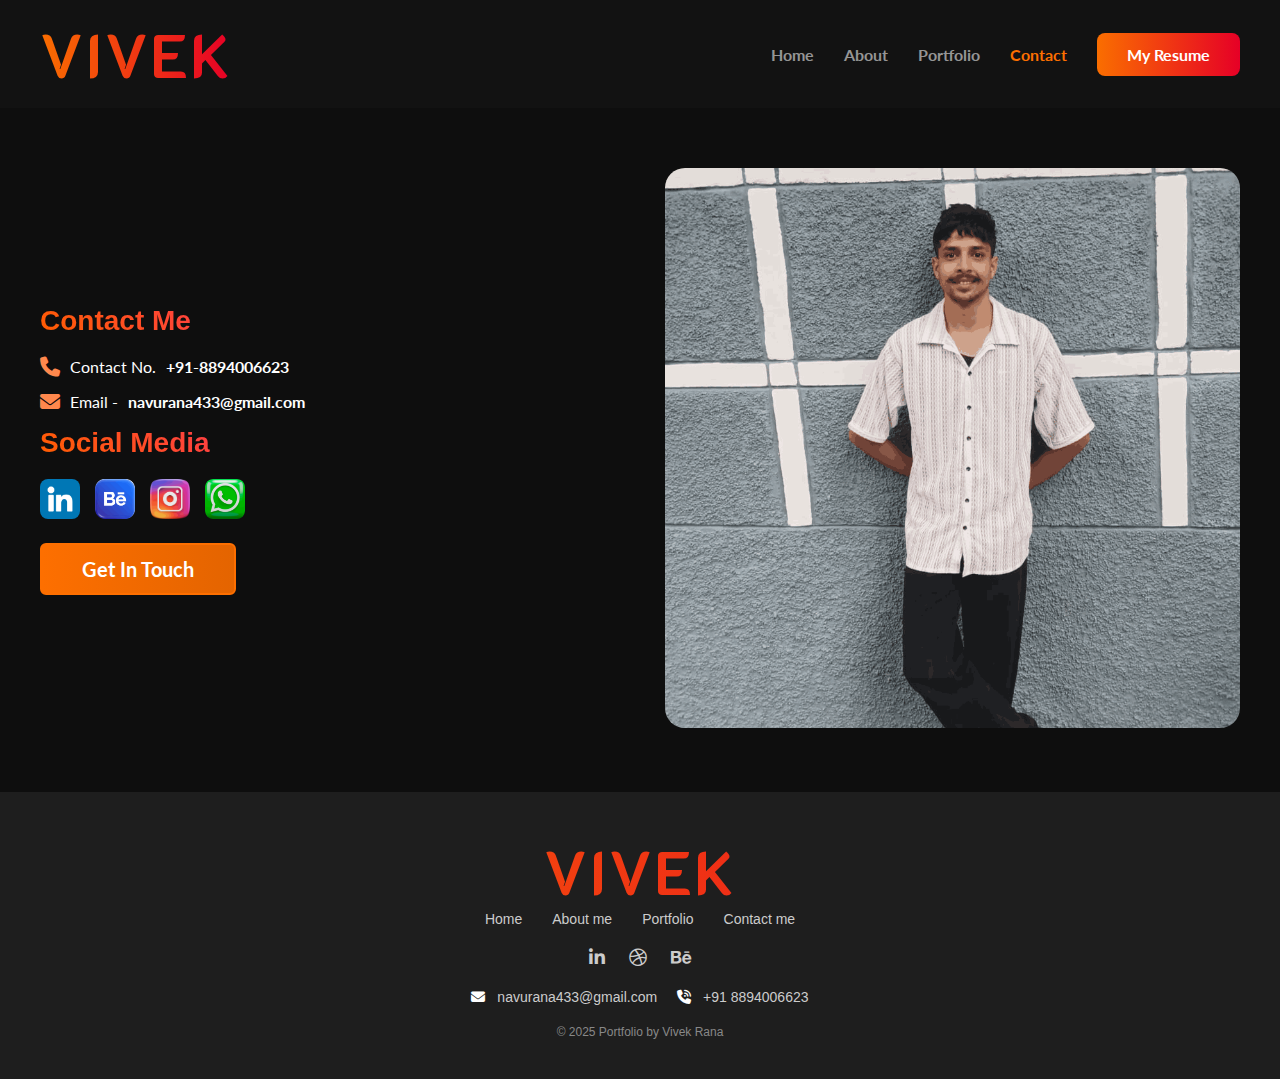
<file: contact.html>
<!DOCTYPE html>
<html lang="en">
<head>
    <meta charset="UTF-8">
    <meta name="viewport" content="width=device-width, initial-scale=1.0">
    <meta name="author" content="Vivek Rana">
    <meta name="keywords" content="Contact Vivek Rana, Web Designer Mohali, Website Design Enquiry, Hire Web Designer, Vivek Rana Contact, Frontend Developer Mohali & Chandigarh">
    <meta name="description" content="Get in touch with Vivek Rana – a professional web designer based in Mohali & Chandigarh. Reach out for website design projects, collaborations, or freelance inquiries.">
    <link rel="stylesheet" href="Custom.css">
    <link rel="stylesheet" href="responsive.css">
    <link rel="icon" type="image/png" href="images/favicon/android-chrome-192x192.png">
    <link rel="icon" href="images/favicon/favicon.ico" type="image/x-icon">
    <link rel="stylesheet" href="https://cdnjs.cloudflare.com/ajax/libs/font-awesome/6.4.0/css/all.min.css" />
    <title>Vivek Rana | Web Designer Portfolio</title>
    <link href="https://fonts.googleapis.com/css2?family=K2D:ital,wght@0,100;0,200;0,300;0,400;0,500;0,600;0,700;0,800;1,100;1,200;1,300;1,400;1,500;1,600;1,700;1,800&family=Lato:ital,wght@0,100;0,300;0,400;0,700;0,900;1,100;1,300;1,400;1,700;1,900&display=swap" rel="stylesheet">
</head>
<body>
  <header>
    <div class="scroll-progress" id="scrollProgress"></div>
    <div class="container">
      <nav>
        <div class="logo"><h1>Vivek</h1></div>
        <div class="menu-toggle" onclick="toggleMenu()">☰</div>
        <div class="menu" id="menu">
          <a href="index.html" >Home</a>
          <a href="about.html" >About</a>
          <a href="portfolio.html">Portfolio</a>
          <a href="contact.html" class="active">Contact</a>
          <a href="images/vivek CV  _ !.pdf"><button class="cv-btn" >My Resume</button></a>
        </div>
      </nav>
    </div>
  </header>
  
  <section class="vivek-contact-section">
    <div class="vivek-contact-container">
      <div class="vivek-contact-left">
        <h2><span>Contact</span> Me</h2>
  
        <p><i class="fa-solid fa-phone"></i> Contact No. <strong>+91-8894006623</strong></p>
        <p><i class="fas fa-envelope"></i> Email - <strong>navurana433@gmail.com</strong></p>
  
        <h3><span>Social</span> Media</h3>
        <div class="vivek-social-icons">
          <a href="https://www.linkedin.com/in/vivek-rana-4a3781293"><img src="images/linkdin-logo.png"></a>
          <a href="https://www.behance.net/vivekranaa"><img src="images/behance-logo.png"></a>
          <a href="#"><img src="images/instagram-logo.png"></a>
          <a href="https://wa.me/918894006623?text=Hi%2C%20I%20see%20your%20portfolio.%20Impressed!%20Let%27s%20connect."><img src="images/whatsapp-logo.png"></a>
        </div>
  
        <a href="https://wa.me/918894006623?text=Hi%20Vivek%2C%20I%20visited%20your%20portfolio%20and%20want%20to%20discuss%20a%20project." class="btn-1">Get In Touch</a>
      </div>
  
      <div class="vivek-contact-right">
        <img src="images/Vivek Ranaa.png" alt="Vivek Rana">
      </div>
    </div>
  </section>
    
    
 
    
    


















    <footer class="vivek-portfolio-footer">
      <div class="logo"><h1>Vivek</h1></div>
    
      <ul class="vivek-portfolio-footer-nav">
        <li><a href="index.html">Home</a></li>
        <li><a href="about.html">About me</a></li>
        <li><a href="portfolio.html">Portfolio</a></li>
        <li><a href="contact.html">Contact me</a></li>
      </ul>
    
      <div class="vivek-portfolio-footer-social">
        <a href="https://www.linkedin.com/in/vivek-rana-4a3781293"><i class="fab fa-linkedin-in"></i></a>
        <a href="https://dribbble.com/vivekranaa"><i class="fab fa-dribbble"></i></a>
        <a href="https://www.behance.net/vivekranaa"><i class="fab fa-behance"></i></a>
      </div>
    
      <div class="vivek-portfolio-footer-contact">
        <span><i class="fas fa-envelope"></i> navurana433@gmail.com</span>
        <span><i class="fa-solid fa-phone-volume"></i> +91 8894006623</span>
      </div>
    
     
    
      <div class="vivek-portfolio-footer-credit">
        &copy; 2025 Portfolio by Vivek Rana
      </div>
    </footer>
    

    <div id="loader-wrapper">
      <div class="dot-loader">
        <span></span>
        <span></span>
        <span></span>
      </div>
    </div>
    

      </body>
      <script src="script.js"></script>
</html>
</file>
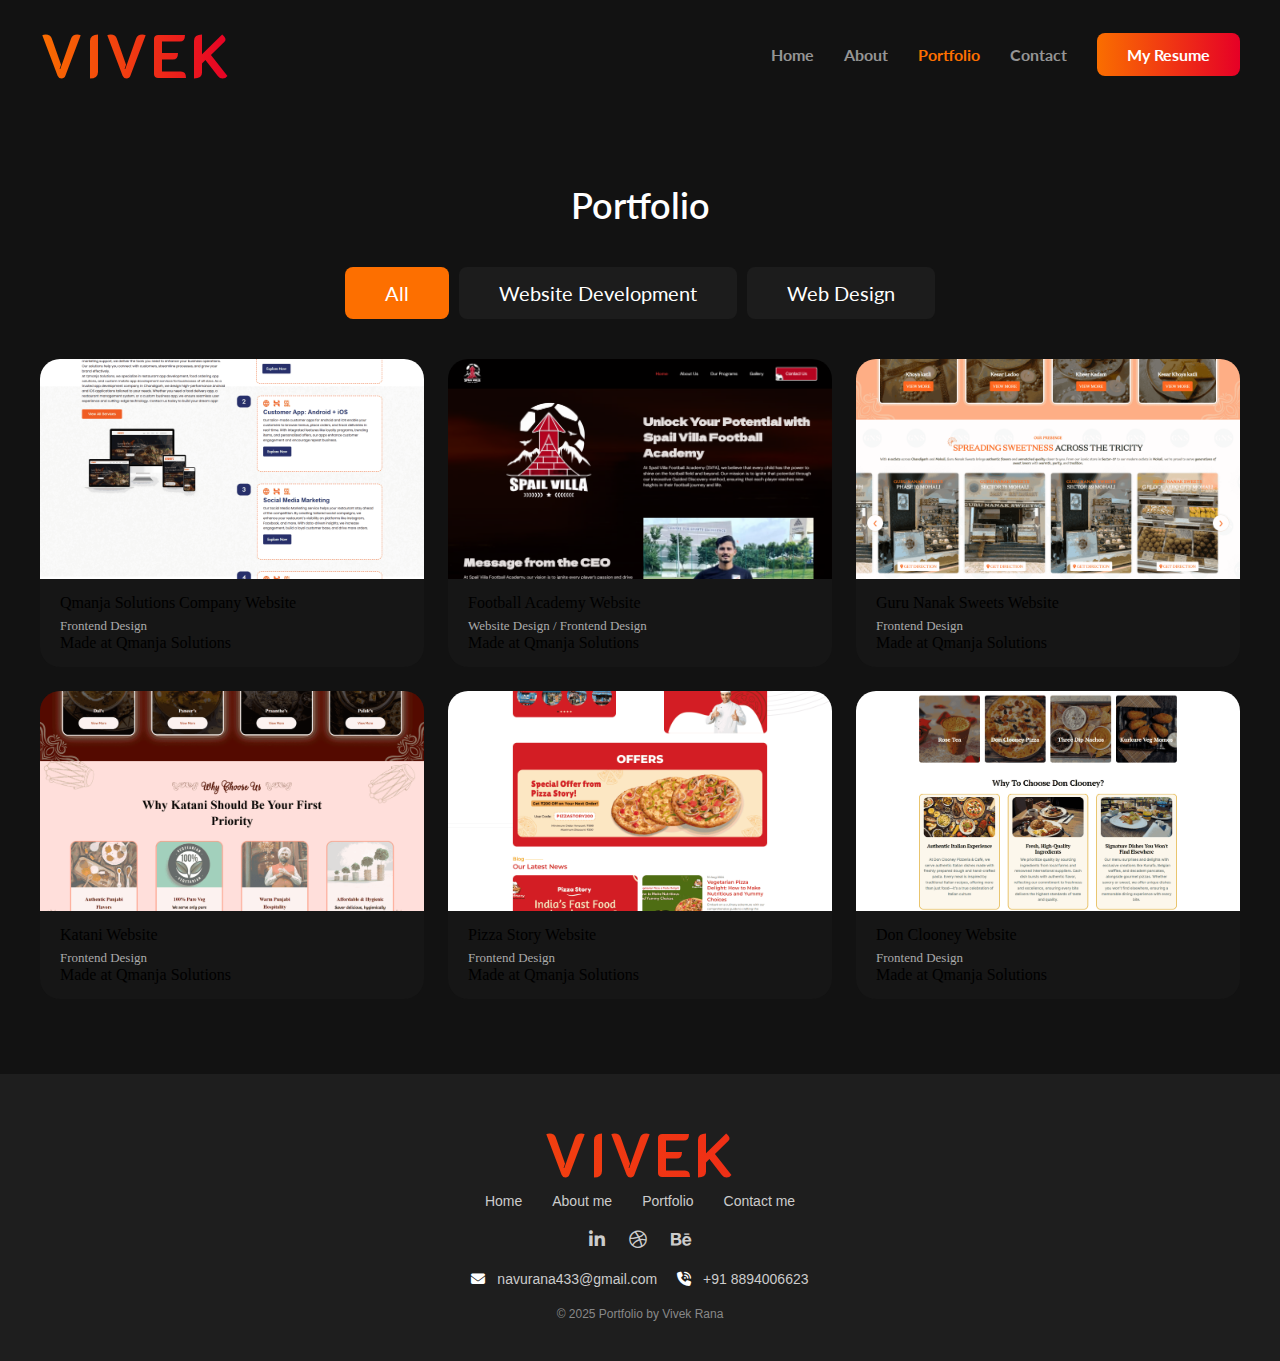
<file: portfolio.html>
<!DOCTYPE html>
<html lang="en">
<head>
    <meta charset="UTF-8">
    <meta name="viewport" content="width=device-width, initial-scale=1.0">
    <meta name="author" content="Vivek Rana">
    <meta name="keywords" content="Vivek Rana Portfolio, Web Designer Portfolio, Frontend Designer Mohali, Responsive Web Design, Frontend Developer Projects, Vivek Rana Work Samples">
    <meta name="description" content="Explore the professional portfolio of Vivek Rana, a web designer specializing in responsive websites, UI/UX design, and front-end development. View real client projects and creative designs.">
    <link rel="stylesheet" href="Custom.css">
    <link rel="stylesheet" href="responsive.css">
    <link rel="icon" type="image/png" href="images/favicon/android-chrome-192x192.png">
    <link rel="icon" href="images/favicon/favicon.ico" type="image/x-icon">
    <link rel="stylesheet" href="https://cdnjs.cloudflare.com/ajax/libs/font-awesome/6.4.0/css/all.min.css" />
    <title>Vivek Rana | Web Design Portfolio – Frontend Designer & Responsive Websites</title>
    <link href="https://fonts.googleapis.com/css2?family=K2D:ital,wght@0,100;0,200;0,300;0,400;0,500;0,600;0,700;0,800;1,100;1,200;1,300;1,400;1,500;1,600;1,700;1,800&family=Lato:ital,wght@0,100;0,300;0,400;0,700;0,900;1,100;1,300;1,400;1,700;1,900&display=swap" rel="stylesheet">
</head>
<body>
  <header>
    <div class="scroll-progress" id="scrollProgress"></div>
    <div class="container">
      <nav>
        <div class="logo"><h1>Vivek</h1></div>
        <div class="menu-toggle" onclick="toggleMenu()">☰</div>
        <div class="menu" id="menu">
          <a href="index.html" >Home</a>
          <a href="about.html">About</a>
          <a href="portfolio.html" class="active">Portfolio</a>
          <a href="contact.html">Contact</a>
          <a href="images/vivek CV  _ !.pdf"><button class="cv-btn" >My Resume</button></a>
        </div>
      </nav>
    </div>
  </header>
  
  
   
 
  


    
    
    


    <section class="vivek-project-section">
      <div class="container">
      <h2 class="vivek-project-title">Portfolio</h2>
  
      <!-- Filter Buttons -->
      <div class="vivek-project-filters">
        <button class="vivek-project-btn active" data-filter="all">All</button>
        <button class="vivek-project-btn" data-filter="web">Website Development</button>
        <button class="vivek-project-btn" data-filter="mobile">Web Design</button>
        
      </div>
  
      <!-- Projects Grid -->
      <div class="vivek-project-grid-wrapper">
        <div class="vivek-project-grid" id="vivekProjectContainer">
  
            <div class="vivek-project-card web">
              <div class="vivek-project-image-wrapper">
                <img class="vivek-project-image" src="images/qmanja-web.png" alt="Qmanja Solutions">
              </div>
              <div class="vivek-project-content">
                <div class="vivek-project-name">Qmanja Solutions Company Website</div>
                <div class="vivek-project-category">Frontend Design</div>
                <div class="vivek-project-company">Made at Qmanja Solutions</div>
              </div>
            </div>
          
            <div class="vivek-project-card mobile web">
              <div class="vivek-project-image-wrapper">
                <img class="vivek-project-image" src="images/spail-villa.png" alt="Spail Villa Football Academy">
              </div>
              <div class="vivek-project-content">
                <div class="vivek-project-name">Football Academy Website</div>
                <div class="vivek-project-category">Website Design / Frontend Design</div>
                <div class="vivek-project-company">Made at Qmanja Solutions</div>
              </div>
            </div>
          
            <div class="vivek-project-card web">
              <div class="vivek-project-image-wrapper">
                <img class="vivek-project-image" src="images/gns.png" alt="Guru Nanak Sweets">
              </div>
              <div class="vivek-project-content">
                <div class="vivek-project-name">Guru Nanak Sweets Website</div>
                <div class="vivek-project-category">Frontend Design</div>
                <div class="vivek-project-company">Made at Qmanja Solutions</div>
              </div>
            </div>
            <div class="vivek-project-card web">
                <div class="vivek-project-image-wrapper">
                  <img class="vivek-project-image" src="images/Katani-web.png" alt="Katani">
                </div>
                <div class="vivek-project-content">
                  <div class="vivek-project-name">Katani Website</div>
                  <div class="vivek-project-category">Frontend Design</div>
                  <div class="vivek-project-company">Made at Qmanja Solutions</div>
                </div>
              </div>

              <div class="vivek-project-card web">
                <div class="vivek-project-image-wrapper">
                  <img class="vivek-project-image" src="images/PizzaStory.png" alt="Pizza Story Website">
                </div>
                <div class="vivek-project-content">
                  <div class="vivek-project-name">Pizza Story Website</div>
                  <div class="vivek-project-category">Frontend Design</div>
                  <div class="vivek-project-company">Made at Qmanja Solutions</div>
                </div>
              </div>
          

              <div class="vivek-project-card web">
                <div class="vivek-project-image-wrapper">
                  <img class="vivek-project-image" src="images/Don-Clooney.png" alt="Don Clooney Website">
                </div>
                <div class="vivek-project-content">
                  <div class="vivek-project-name">Don Clooney Website</div>
                  <div class="vivek-project-category">Frontend Design</div>
                  <div class="vivek-project-company">Made at Qmanja Solutions</div>
                </div>
              </div>
          </div>
          
      </div>
    </div>
    </section>
  




   
    
    


















    <footer class="vivek-portfolio-footer">
      <div class="logo"><h1>Vivek</h1></div>
    
      <ul class="vivek-portfolio-footer-nav">
        <li><a href="index.html">Home</a></li>
        <li><a href="about.html">About me</a></li>
        <li><a href="portfolio.html">Portfolio</a></li>
        <li><a href="contact.html">Contact me</a></li>
      </ul>
    
      <div class="vivek-portfolio-footer-social">
        <a href="https://www.linkedin.com/in/vivek-rana-4a3781293"><i class="fab fa-linkedin-in"></i></a>
        <a href="https://dribbble.com/vivekranaa"><i class="fab fa-dribbble"></i></a>
        <a href="https://www.behance.net/vivekranaa"><i class="fab fa-behance"></i></a>
      </div>
    
      <div class="vivek-portfolio-footer-contact">
        <span><i class="fas fa-envelope"></i> navurana433@gmail.com</span>
        <span><i class="fa-solid fa-phone-volume"></i> +91 8894006623</span>
      </div>
    
     
    
      <div class="vivek-portfolio-footer-credit">
        &copy; 2025 Portfolio by Vivek Rana
      </div>
    </footer>
    

    <div id="loader-wrapper">
      <div class="dot-loader">
        <span></span>
        <span></span>
        <span></span>
      </div>
    </div>
    

      </body>
      <script src="script.js"></script>
      
</html>
</file>
<file: Custom.css>
*{
    box-sizing: border-box;
    margin: 0 ;
}
.container{
    width: 1240px;
    max-width: 100%;
    padding: 0px 20px;
    margin: 0 auto;
}
body{
    margin:0;
    padding: 0;
}
a{
  color: inherit;
  text-decoration: inherit;
}
p{
  font-family: "Lato", sans-serif;
}
a.btn-1 {
    background: linear-gradient(90deg, #FD6F00 0%, #E46400 100%);
    font-family: "Lato", sans-serif;
    color: #ffffff;
    padding: 12px 40px;
    border-radius: 6px;
    font-size: 20px;
    font-weight: bold;
    display: inline-block;
    border:2px solid #FD6F00;
}
a.btn-2{
    border:2px solid #959595;
    background-color: transparent;
    color:#959595;
    font-family: "Lato", sans-serif;
    padding: 12px 40px;
    border-radius: 6px;
    font-size: 20px;
    display: inline-block;
}
/* LOADER_CSS_START */
/* Loader wrapper background */
#loader-wrapper {
  position: fixed;
  top: 0;
  left: 0;
  background: #000;
  width: 100%;
  height: 100%;
  display: flex;
  align-items: center;
  justify-content: center;
  z-index: 9999;
}

/* Dot Loader Container */
.dot-loader {
  display: flex;
  gap: 10px;
}

/* Individual Dots */
.dot-loader span {
  width: 15px;
  height: 15px;
  background: linear-gradient(90deg, #FA6E00 0%, #E60026 100%);
  border-radius: 50%;
  animation: bounce 0.6s infinite ease-in-out;
}

/* Animation Delay for Each Dot */
.dot-loader span:nth-child(2) {
  animation-delay: 0.2s;
}
.dot-loader span:nth-child(3) {
  animation-delay: 0.4s;
}

/* Bouncing Animation */
@keyframes bounce {
  0%, 100% {
    transform: translateY(0);
    opacity: 0.6;
  }
  50% {
    transform: translateY(-15px);
    opacity: 1;
  }
}
/* LOADER_CSS_END */
/* Sticky Header */
header {
  position: sticky;
  top: 0;
  background-color: #121212;
  z-index: 1000;
}

/* Scroll Progress Bar */
.scroll-progress {
  position: fixed;
  top: 0;
  left: 0;
  height: 2px;
  background: linear-gradient(90deg, #FA6E00 0%, #E60026 100%);
  width: 0%;
  z-index: 9999;
  transition: width 0.2s ease-out;
}

nav {
  display: flex;
  justify-content: space-between;
  align-items: center;
  padding: 15px 0;
  flex-wrap: wrap;
  position: relative;
}

.logo {
  text-transform: uppercase;
  font-family: "K2D", sans-serif;
  font-size: 30px;
  font-weight: bold;
  background: linear-gradient(90deg, #FA6E00 0%, #E60026 100%);
  -webkit-background-clip: text;
  -webkit-text-fill-color: transparent;
  letter-spacing: 2px;
}

.menu {
  display: flex;
  gap: 30px;
  align-items: center;
}

.menu a {
  font-size: 16px;
  font-weight: bold;
  color: #959595;
  font-family: "Lato", sans-serif;
  text-decoration: none;
  transition: 0.3s ease;
}

.menu a:hover,
.menu a.active {
  color: #FD6F00;
}

.cv-btn {
  background: linear-gradient(to right, #FA6E00, #E60026);
  color: white;
  font-family: "Lato", sans-serif;
  border: none;
  padding: 12px 30px;
  border-radius: 8px;
  font-weight: bold;
  font-size: 16px;
  cursor: pointer;
  transition: 0.3s ease;
}

.menu-toggle {
  display: none;
  font-size: 28px;
  background: linear-gradient(90deg, #FA6E00 0%, #E60026 100%);
  -webkit-background-clip: text;
  -webkit-text-fill-color: transparent;
  cursor: pointer;
}














  .index-hero {
    position: relative;
    background-color: #121212;
    padding: 75px 0px;
    overflow: hidden;
  }
  
  .index-hero .particles-container {
    position: absolute;
    inset: 0;
    z-index: 0;
    pointer-events: none; 
  }
  
  .index-hero .container {
    position: relative;
    z-index: 1;
  }
  
  /* Already existing styles */
  .index-hero-main-column {
    display: flex;
    align-items: center;
    justify-content: space-between;
    gap: 10px;
  }
  .index-hero-main-column-col-1 {
    width: 48%;
}
.index-hero-main-column-col-2 {
  width: 48%;
}
  .index-hero-main-column-col-2 img {
    width: 100%;
  }
  .index-hero-main-column-col-1 h3 {
    font-size: 24px;
    color: #d1d1d1;
    font-family: "Lato", sans-serif;
  }
  .index-hero-main-column-col-1 h2 {
    font-size: 70px;
    margin: 24px 0px;
    font-family: "Lato", sans-serif;
    background: linear-gradient(90deg, #984300 0%, #FD6F00 46%, #CA5900 100%);
    -webkit-background-clip: text;
    -webkit-text-fill-color: transparent;
  }
  .index-hero-main-column-col-1 h3.name {
    margin-top: 10px;
    font-size: 42px;
  }
  .social-media-accounts {
    display: flex;
    align-items: center;
    gap: 30px;
}
.social-media-accounts-col-1 {
  color: #bababa;
}
.social-media-accounts-col-1 a {
  display: flex;
  align-items: center;
  justify-content: center;
  border-radius: 50%;
  padding: 10px;
  font-size: 22px;
  border: 1px solid #bababa;
  width: 40px ;
  height: 40px;
}
.index-hero-btns {
  display: flex;
  gap: 20px;
  margin-top: 22px;
}
.stats-wrapper {
    display: flex;
    align-items: center;
    justify-content: center;
    gap: 30px;
    background-color: #2a2a2ac2;
    padding: 40px 20px;
    border-radius: 12px;
    box-shadow: 0 0 20px rgb(100 100 100 / 28%);
    margin-top: 25px;
}

.stat-box {
  padding: 10px 20px;
}

.stat-box h2 {
  font-size: 32px;
  color: #FD6F00; /* orange */
  margin: 0;
}

.stat-box p {
  font-size: 16px;
  color: #d1d1d1;
  line-height: 1.4;
  margin-top: 6px;
}

.divider {
  width: 1px;
  height: 50px;
  background: #ccc;
}
section.skill-section {
  background-color: #121212;
  padding: 75px 0px;
  padding-bottom:0 ;
}
.about-me-section {
  color: #fff;
  font-family: 'Lato', sans-serif;
}

.about-wrapper {
  display: flex;
  flex-wrap: wrap;
  align-items: center;
  gap: 40px;
  padding-bottom: 60px;
  max-width: 1200px;
  margin-inline: auto;

}

.about-image img {
  width: 100%;
  border-radius: 12px;
}

.about-content {
  /* flex: 1; */
  width: 48%;
}
.about-content h2 {
  font-size: 36px;
  margin-bottom: 10px;
}
.about-image {
  width: 48%;
}
.about-content p {
  color: #ccc;
  line-height: 1.6;
  margin-bottom: 20px;
}

.download-btn {
  background-color: #FD6F00;
  color: #fff;
  padding: 10px 18px;
  text-decoration: none;
  border-radius: 6px;
  font-weight: bold;
  display: inline-block;
  transition: background 0.3s ease;
}

.download-btn:hover {
  background: #ca5900;
}

/* Skill Circles */
.vivek-portfolio-section {
  display: flex;
  flex-wrap: wrap;
  justify-content: space-between;
  gap: 30px;
}
section#vivek-portfolio-skills {
  background-color: #121212;
  padding-bottom: 75px;
}

.vivek-portfolio-skill {
  text-align: center;
  width: 120px;
}

.vivek-portfolio-outer {
  width: 115px;
  height: 115px;
  border-radius: 50%;
  background: conic-gradient(#FD6F00 0deg, #E46400 360deg, #2b2b2b 360deg);/* default reversed */
  display: flex;
  align-items: center;
  justify-content: center;
  margin: auto;
  transition: 0.4s ease;
}


.vivek-portfolio-inner {
  width: 100px;
  height: 100px;
  border-radius: 50%;
  background-color: #111;
  display: flex;
  align-items: center;
  justify-content: center;
}

.vivek-portfolio-inner img {
  width: 60%;
}

.vivek-portfolio-name {
  color: #fff;
  font-size: 20px;
  font-family: "Lato", sans-serif;
  margin-top: 10px;
  font-weight: 500;
}

.vivek-portfolio-name span {
  color: #f46b00;
  font-weight: bold;
  font-size: 22px;
  display: block;
  font-family: "Lato", sans-serif;
}

.about-heading {
  text-align: center;
  margin-bottom: 50px;
}
.about-heading h2 {
  font-size: 36px;
  font-family: "Lato", sans-serif;
}
.about-heading p{
  margin-top: 15px;;
}

















.vivek-portfolio-service-section {
  background-color: #121212;
  color: #fff;
  padding: 75px 0px;
  text-align: center;
}

.vivek-portfolio-service-title {
  font-size: 36px;
  margin-bottom: 10px;
  font-family: "Lato", sans-serif;
}

.vivek-portfolio-service-subtitle {
  font-size: 16px;
  color: #aaa;
  margin-bottom: 40px;
  max-width: 600px;
  margin-left: auto;
  margin-right: auto;
}

.vivek-portfolio-service-container {
  display: grid;
  grid-template-columns: repeat(3, 1fr);
  gap: 30px;
  max-width: 1200px;
  margin: 0 auto;
}

.vivek-portfolio-service-card {
  background-color: #1c1c1c;
  border-radius: 12px;
  padding: 30px 20px;
  transition: all 0.3s ease;
  cursor: pointer;
}

.vivek-portfolio-service-card:hover {
  background-color: #222;
  transform: translateY(-5px);
  box-shadow: 0 8px 24px rgba(253, 111, 0, 0.15);
}

.vivek-portfolio-service-card i {
  font-size: 40px;
  color: #FD6F00;
  margin-bottom: 15px;
}

.vivek-portfolio-service-card h3 {
  color: #FD6F00;
  font-size: 24px;
  margin-bottom: 10px;
  font-family: "Lato", sans-serif;
  font-weight: 400;
}

.vivek-portfolio-service-card p {
  font-size: 18px;
  color: #ccc;
  line-height: 1.5;
}



.vivek-portfolio-service-card {
  opacity: 0;
  transform: translateY(40px) scale(0.95);
  transition: all 0.7s ease;
}

.vivek-portfolio-service-card.show {
  opacity: 1;
  transform: translateY(0) scale(1);
}
.vivek-portfolio-service-card:hover {
  transform: translateY(-5px) scale(1.02);
  box-shadow: 0 10px 25px rgba(253, 111, 0, 0.15);
}

/* Responsive */
@media (max-width: 992px) {
  .vivek-portfolio-service-container {
    grid-template-columns: repeat(2, 1fr);
  }
}

@media (max-width: 600px) {
  .vivek-portfolio-service-container {
    grid-template-columns: 1fr;
  }
}


.vivek-project-section {
  padding: 75px 0px;
  background-color: #121212;
}

.vivek-project-title {
  text-align: center;
  font-size: 36px;
  font-weight: 600;
  color: #ffffff;
  margin-bottom: 40px;
  font-family: "Lato", sans-serif;
}

.vivek-project-filters {
  display: flex;
  justify-content: center;
  flex-wrap: wrap;
  gap: 10px;
  margin-bottom: 40px;
}

.vivek-project-btn {
background-color: #1c1c1c;
color: #fff;
padding: 14px 40px;
border: none;
border-radius: 8px;
font-size: 20px;
cursor: pointer;
transition: all 0.3s ease;
font-family: "Lato", sans-serif;
}

.vivek-project-btn.active,
.vivek-project-btn:hover {
  background-color: #FD6F00;
  color: #fff;
}

.vivek-project-grid-wrapper {
  overflow-x: hidden;
}

.vivek-project-grid {
  display: grid;
  grid-template-columns: repeat(3, 1fr);
  gap: 24px;
}

.vivek-project-card {
  background-color: #161616;
  border-radius: 20px;
  overflow: hidden;
  transition: transform 0.3s ease;

}
.vivek-project-card.show {
  opacity: 1;
  transform: translateY(0);
}

.vivek-project-card:hover {
  transform: translateY(-5px);
}

.vivek-project-image {
  width: 100%;
  height: 220px;
  object-fit: cover;
  display: block;
}

.vivek-project-content {
  padding: 15px 20px;
}

.vivek-project-name {
  font-size: 16px;
  font-weight: 500;
  margin-bottom: 6px;
}

.vivek-project-category {
  font-size: 13px;
  color: #aaa;
}


.vivek-contact-section {
  background: #0e0e0e;
  color: white;
  padding: 60px 20px;
  font-family: 'Poppins', sans-serif;
}

.vivek-contact-container {
  max-width: 1200px;
  margin: auto;
  display: flex;
  gap: 50px;
  align-items: center;
  justify-content: space-between;
  flex-wrap: wrap;
}

.vivek-contact-left {
  flex: 1;
  min-width: 300px;
}

.vivek-contact-left h2,
.vivek-contact-left h3 {
  font-size: 28px;
  margin-bottom: 20px;
  background: linear-gradient(45deg, #ff5e00, #ff00cc);
  -webkit-background-clip: text;
  -webkit-text-fill-color: transparent;
}

.vivek-contact-left p {
  font-size: 16px;
  margin-bottom: 15px;
  display: flex;
  align-items: center;
  gap: 10px;
}

.vivek-contact-left i {
  font-size: 20px;
  color: #ff884d;
}

.vivek-social-icons {
  display: flex;
  gap: 15px;
  margin: 20px 0;
  flex-wrap: wrap;
}

.vivek-social-icons a img {
  width: 40px;
  height: 40px;
  border-radius: 8px;
  transition: 0.3s;
}

.vivek-social-icons a img:hover {
  transform: scale(1.1);
}

.vivek-contact-button {
  background: linear-gradient(45deg, #ff5e00, #ff00cc);
  color: white;
  padding: 12px 25px;
  border: none;
  border-radius: 25px;
  cursor: pointer;
  font-size: 16px;
  transition: 0.3s ease;
}

.vivek-contact-button:hover {
  opacity: 0.9;
  transform: scale(1.05);
}

.vivek-contact-right {
  flex: 1;
  min-width: 300px;
  text-align: center;
}

.vivek-contact-right img {
  max-width: 100%;
  border-radius: 20px;
  object-fit: cover;
}








.vivek-portfolio-footer {
  background-color: #1e1e1e;
  color: #ccc;
  text-align: center;
  padding: 40px 20px;
  font-family: 'Poppins', sans-serif;
}

.vivek-portfolio-footer-logo {
  font-size: 24px;
  font-weight: bold;
  color: #ff5e00;
  margin-bottom: 20px;
}

.vivek-portfolio-footer-nav {
  list-style: none;
  padding: 0;
  display: flex;
  justify-content: center;
  gap: 30px;
  flex-wrap: wrap;
  margin-bottom: 20px;
}

.vivek-portfolio-footer-nav a {
  color: #ccc;
  text-decoration: none;
  font-size: 14px;
  transition: 0.3s;
}

.vivek-portfolio-footer-nav a:hover {
  color: #fff;
}

.vivek-portfolio-footer-social {
  margin-bottom: 20px;
}

.vivek-portfolio-footer-social a {
  color: #ccc;
  font-size: 18px;
  margin: 0 10px;
  text-decoration: none;
  transition: 0.3s;
}

.vivek-portfolio-footer-social a:hover {
  color: #fff;
}

.vivek-portfolio-footer-contact {
  display: flex;
  justify-content: center;
  flex-wrap: wrap;
  gap: 20px;
  margin-bottom: 20px;
  font-size: 14px;
}

.vivek-portfolio-footer-contact i {
  margin-right: 8px;
  color: #fff;
}

.vivek-portfolio-footer-line {
  border: none;
  border-top: 1px solid #444;
  margin: 20px auto;
  width: 80%;
}

.vivek-portfolio-footer-credit {
  font-size: 12px;
  color: #888;
}
</file>
<file: responsive.css>
@media (max-width: 1200px){
    .index-hero-main-column-col-1 h3 {
        font-size: 22px;
    }
    .index-hero-main-column-col-1 h3.name {
        margin-top: 8px;
        font-size: 30px;
    }
    .index-hero-main-column-col-1 h2 {
        font-size: 40px;
        margin: 8px 0px;
    }
    .stats-wrapper {
        gap: 20px;
        padding: 20px 20px;
    }
    .stats-wrapper .divider {
        display: none;
    }
    a.btn-1 {
        padding: 14px 28px;
        font-size: 18px;
    }
    a.btn-2 {
        padding: 14px 28px;
        font-size: 18px;
    }
    .about-wrapper {
        gap: 20px;
    }
    .vivek-portfolio-section {
        justify-content: start;
    }
}
@media (max-width: 768px) {
  .menu-toggle {
    display: block;
    z-index: 1001;
  }

  .menu {
    position: fixed;
    top: 0;
    right: -100%;
    width: 70%;
    height: 100vh;
    background: #151313;
    flex-direction: column;
    align-items: flex-start;
    justify-content: flex-start;
    gap: 25px;
    padding: 90px 20px 20px;
    transition: right 0.4s ease;
    z-index: 1000;
  }

  .menu.show {
    right: 0;
  }

  .cv-btn {
    margin-top: 10px;
  }
  .index-hero-main-column{
    flex-wrap: wrap;
  }
  .index-hero-main-column-col-2 {
    width: 100%;
}
.index-hero-main-column-col-1 {
    width: 100%;
    text-align: center;
}
.social-media-accounts {
    justify-content: center;
}
.index-hero-btns {
    justify-content: center;
}
.stats-wrapper {
    gap: 20px;
    padding: 20px 20px;
    max-width: 80%;
    margin: 30px auto;
}
.index-hero-main-column-col-1 h3 {
    font-size: 36px;
}
.index-hero-main-column-col-1 h3.name {
    margin-top: 14px;
    font-size: 50px;
}
.index-hero-main-column-col-1 h2 {
    font-size: 60px;
    margin: 12px 0px;
}
.stat-box h2 {
    font-size: 35px;
    
}

nav .logo {
    font-size: 26px;
}
.stat-box {
    text-align: left;
}
.stats-wrapper {
    gap: 15px;
    padding: 20px 20px;
    max-width: 90%;
    margin: 30px auto;
    justify-content: space-around;
}
.about-wrapper.about-page {
    align-items: self-start;
    flex-direction: column;
}
.about-wrapper.about-page .about-image h1 {
    text-align: center;
}
.stats-wrapper .divider {
    display: block;
}
.stat-box {
    padding: 10px;
}
.about-image {
    width: 100%;
}
.about-wrapper {
    gap: 20px;
    flex-direction: column-reverse;
}
.about-content {
    width: 100%;
    text-align: center;
}
.vivek-portfolio-section {
    justify-content: center;
}
.index-hero {
    padding: 50px 0px;
}
.vivek-project-grid {
    display: flex;
    overflow-x: auto;
    scroll-snap-type: x mandatory;
    -webkit-overflow-scrolling: touch;
    padding-bottom: 10px;
    gap: 16px;
  }

  .vivek-project-grid::-webkit-scrollbar {
    display: none;
  }

  .vivek-project-card {
    flex: 0 0 auto;
    min-width: 85%;
    max-width: 320px;
    scroll-snap-align: start;
  }

  .vivek-project-title {
    font-size: 28px;
  }
  section.skill-section {
    padding: 50px 0px;
}
section#vivek-portfolio-skills {
    padding-bottom: 50px;
}
.vivek-project-section {
    padding: 50px 0px;
}
.vivek-contact-container {
    flex-direction: column-reverse;
    text-align: center;
  }
  .vivek-portfolio-about-edu-card {
    padding: 20px;
  }

  .vivek-contact-left {
    order: 2;
  }

  .vivek-contact-right {
    order: 1;
    margin-bottom: 30px;
  }

  .vivek-contact-button {
    margin: auto;
  }
  .vivek-portfolio-footer-nav {
    flex-direction: column;
    gap: 10px;
  }

  .vivek-portfolio-footer-contact {
    flex-direction: column;
    align-items: center;
  }

  .vivek-portfolio-footer-social a {
    margin: 0 6px;
    font-size: 20px;
  }
  .vivek-social-icons {
    justify-content: center;
}
.vivek-portfolio-footer-credit {
    max-width: 100%;
}
}

@media (max-width: 481px){
    .index-hero-main-column-col-1 h3 {
        font-size: 26px;
    }
    .index-hero-main-column-col-1 h3.name {
        font-size: 40px;
    }
    .index-hero-main-column-col-1 h2 {
        font-size: 42px;
    }
    a.btn-2 {
        padding: 14px 16px;
        font-size: 16px;
    }
    .stats-wrapper {
        gap: 0;
        max-width: 100%;
    }
    .index-hero-main-column-col-1 h2 {
        font-size: 32px;
        
    }
    .stat-box p {
        font-size: 14px;
    }
    .stats-wrapper {
        padding: 10px 10px;
    }
    .index-hero {
        padding: 30px 0px;
    }
    section.skill-section {
        padding: 30px 0px;
    }
    .about-heading h2 {
        font-size: 30px;
    }
    .about-heading p {
        font-size: 14px;
    }
    .container {
        padding: 0px 15px;
    }
    a.btn-1 {
        padding: 14px 28px;
        font-size: 16px;
    }
    .about-heading {
        margin-bottom: 20px;
    }
    .vivek-portfolio-inner {
        width: 85px;
        height: 85px;
    }
    .vivek-portfolio-outer {
        width: 90px;
        height: 90px;
    }
    .about-wrapper {
        padding-bottom: 20px;
    }
    section#vivek-portfolio-skills {
        padding-bottom: 30px;
    }
    .vivek-portfolio-service-section {
        padding: 30px 0px;
    }
    .vivek-project-section {
        padding: 30px 0px;
    }
    .vivek-project-btn {
        padding: 12px 30px;
        font-size: 16px;
    }
}
</file>
